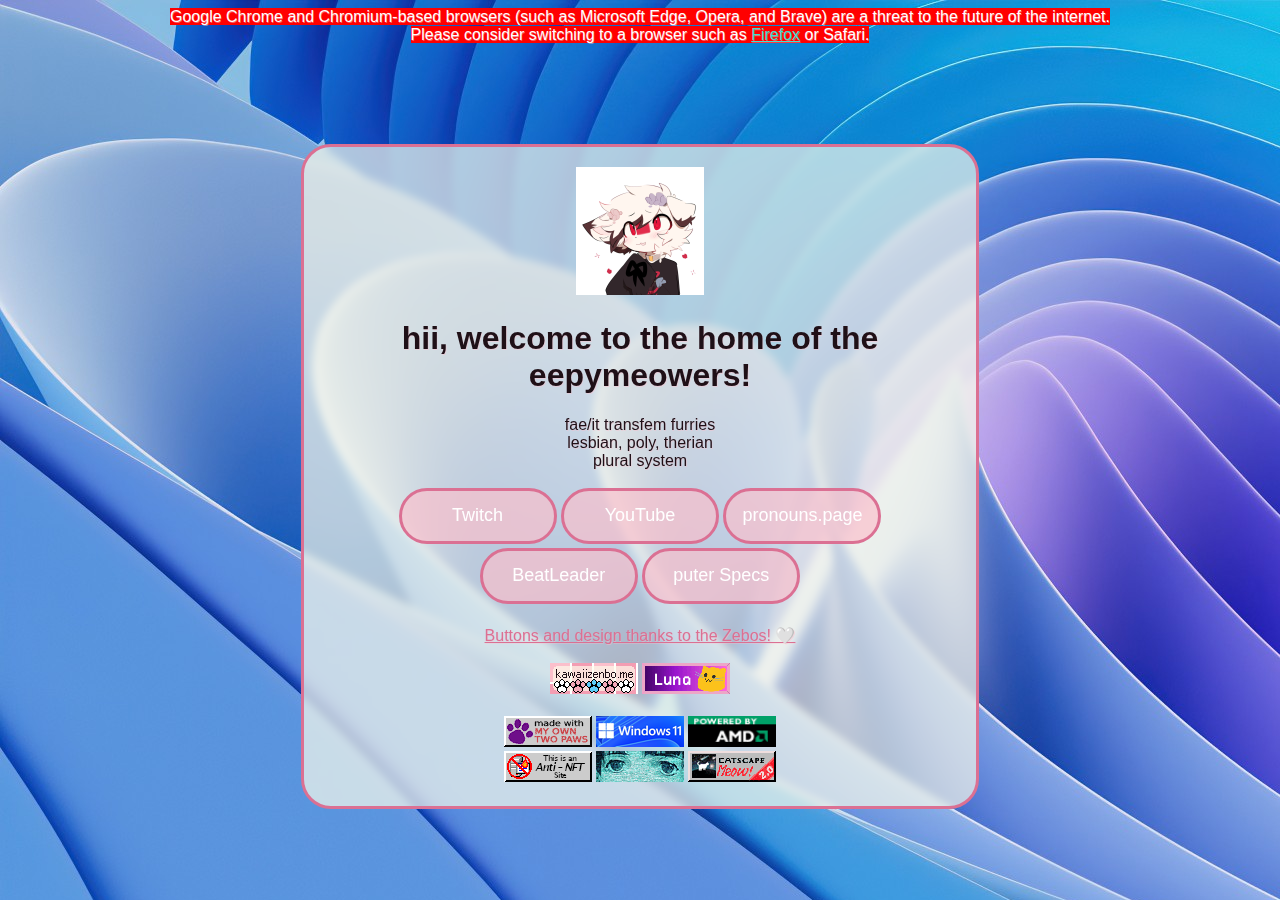
<file: index.html>
<!DOCTYPE html>
<html>
  <meta content="the eepymeowers' Web of Information" property="og:title">
  <link rel="stylesheet" href="style.css">
    <meta content="we stay silly :3" property="og:description">
    <meta content="/" property="og:url">
    <meta content="pfp.jpg" property="og:image">
    <meta content="#4e32a8" data-react-helmet="true" name="theme-color">
  <meta name="viewport" content="width=device-width, initial-scale=1">
</head>

<body>
<div id="chrome-warning"><span>
        Google Chrome and Chromium-based browsers (such as Microsoft Edge, Opera, and Brave) are a threat to the future of the internet.<br>
        Please consider switching to a browser such as <a href="https://firefox.com">Firefox</a> or Safari.
        </span></div>
        <script>
            var agent = navigator.userAgent;
            if (agent.search("Chrome") != -1)
            {
                document.getElementById("chrome-warning").style.display = "initial";
            }
        </script>
  
        <div id="main">
<img src="pfp.jpg" height="128">
<h1>hii, welcome to the home of the eepymeowers!</h1>
<body>fae/it</body>
<body>transfem furries<body>
<br>
<body>lesbian, poly, therian<body>
<br> 
<body>plural system<body>
<br>
<br>
<a href="https://twitch.tv/eepymeowers"><button class="button-link">Twitch</button></a>
<a href="https://youtube.com/@eepymeowers"><button class="button-link">YouTube</button></a>
<a href="https://en.pronouns.page/@eepymeowers"><button class="button-link">pronouns.page</button></a>
<a href="https://www.beatleader.xyz/u/7133"><button class="button-link">BeatLeader</button></a>
<a href="specs.html"><button class="button-link">puter Specs</button></a>
<br>
<br>
<a href="https://kawaiizenbo.me" target="_blank">Buttons and design thanks to the Zebos! &#129293;</a>
<br>
<br>
<a href="http://kawaiizenbo.me:8080/"><img src="kawaiizenbo.me.gif" alt="i love you chloe 🤍" width="88" height="31"/></a>
<a href="https://janluna.eu.org/"><img alt="i love you nat 🩷" src="nat.gif" width="88" height="31"></a>
<br>
<br>
<img src="paws.png" width="88" height="31"/>
<img src="w11.png" width="88" height="31"/>
<img src="amd_powered.gif" width="88" height="31"/>
<br>
<img src="antinft.gif" width="88" height="31"/>
<img src="lain.gif" width="88" height="31"/>
<img src="catscape.gif" width="88" height="31"/>
</body>
</file>
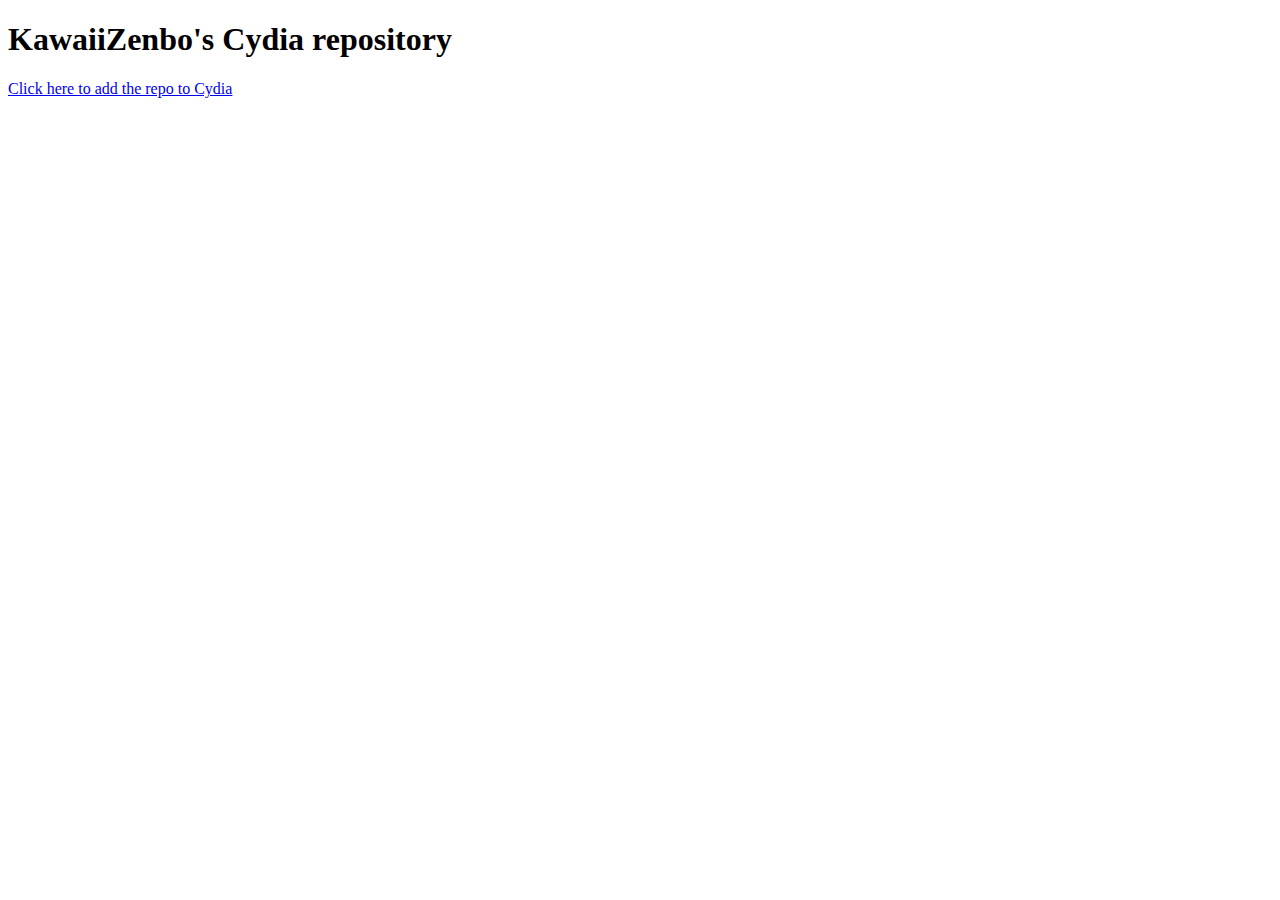
<file: cydia/index.html>
<!DOCTYPE html PUBLIC "-//W3C//DTD XHTML 1.0 Transitional//EN" "http://www.w3.org/TR/xhtml1/DTD/xhtml1-transitional.dtd">
<html xmlns="http://www.w3.org/1999/xhtml">
<head>
  <meta http-equiv="Content-Type" content="text/html; charset=utf-8" />
  <title>KawaiiZenbo's Cydia repository</title>
  <meta name="viewport" content="width=device-width, initial-scale=1, viewport-fit=cover"/>
</head>
<body>
  <h1> KawaiiZenbo's Cydia repository </h1>
  <a class="cydiaLink" href="cydia://url/https://cydia.saurik.com/api/share#?source=kawaiizenbo.github.io/cydia"> Click here to add the repo to Cydia
</body>
</html>
</file>
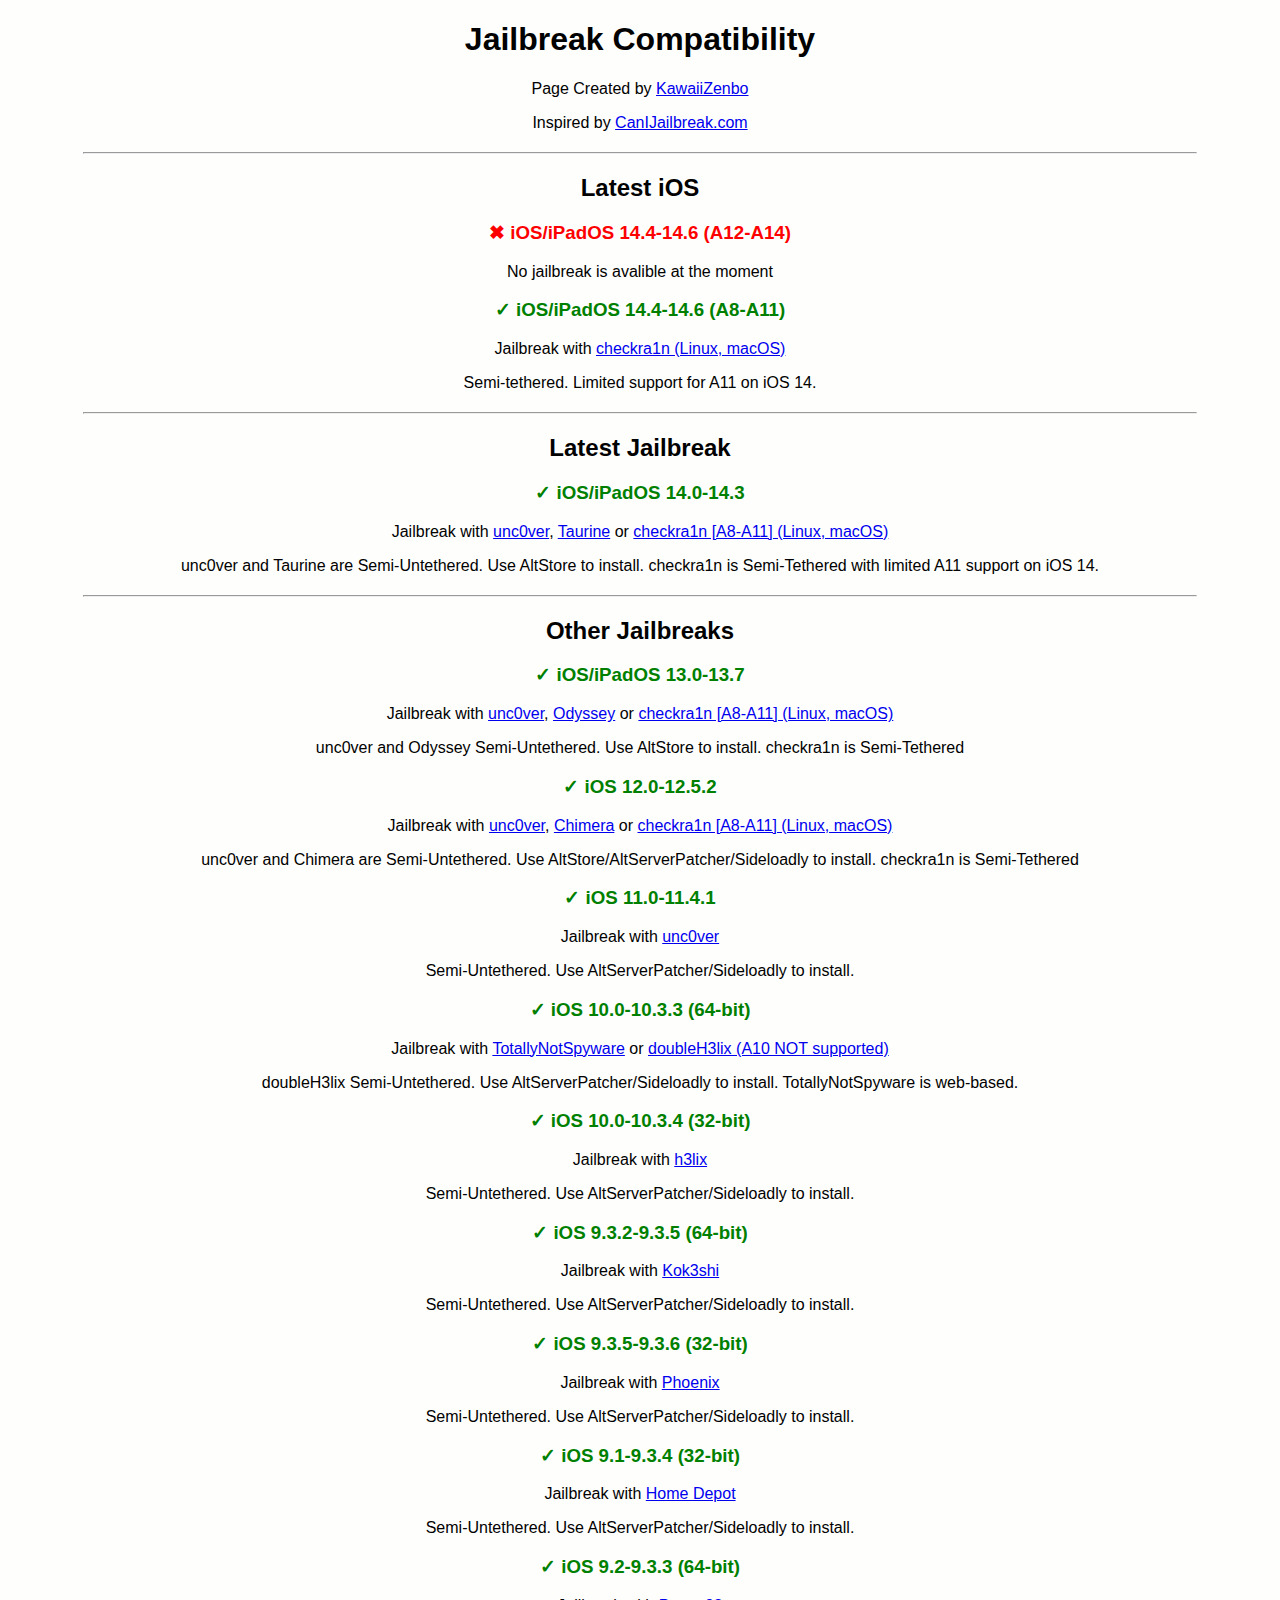
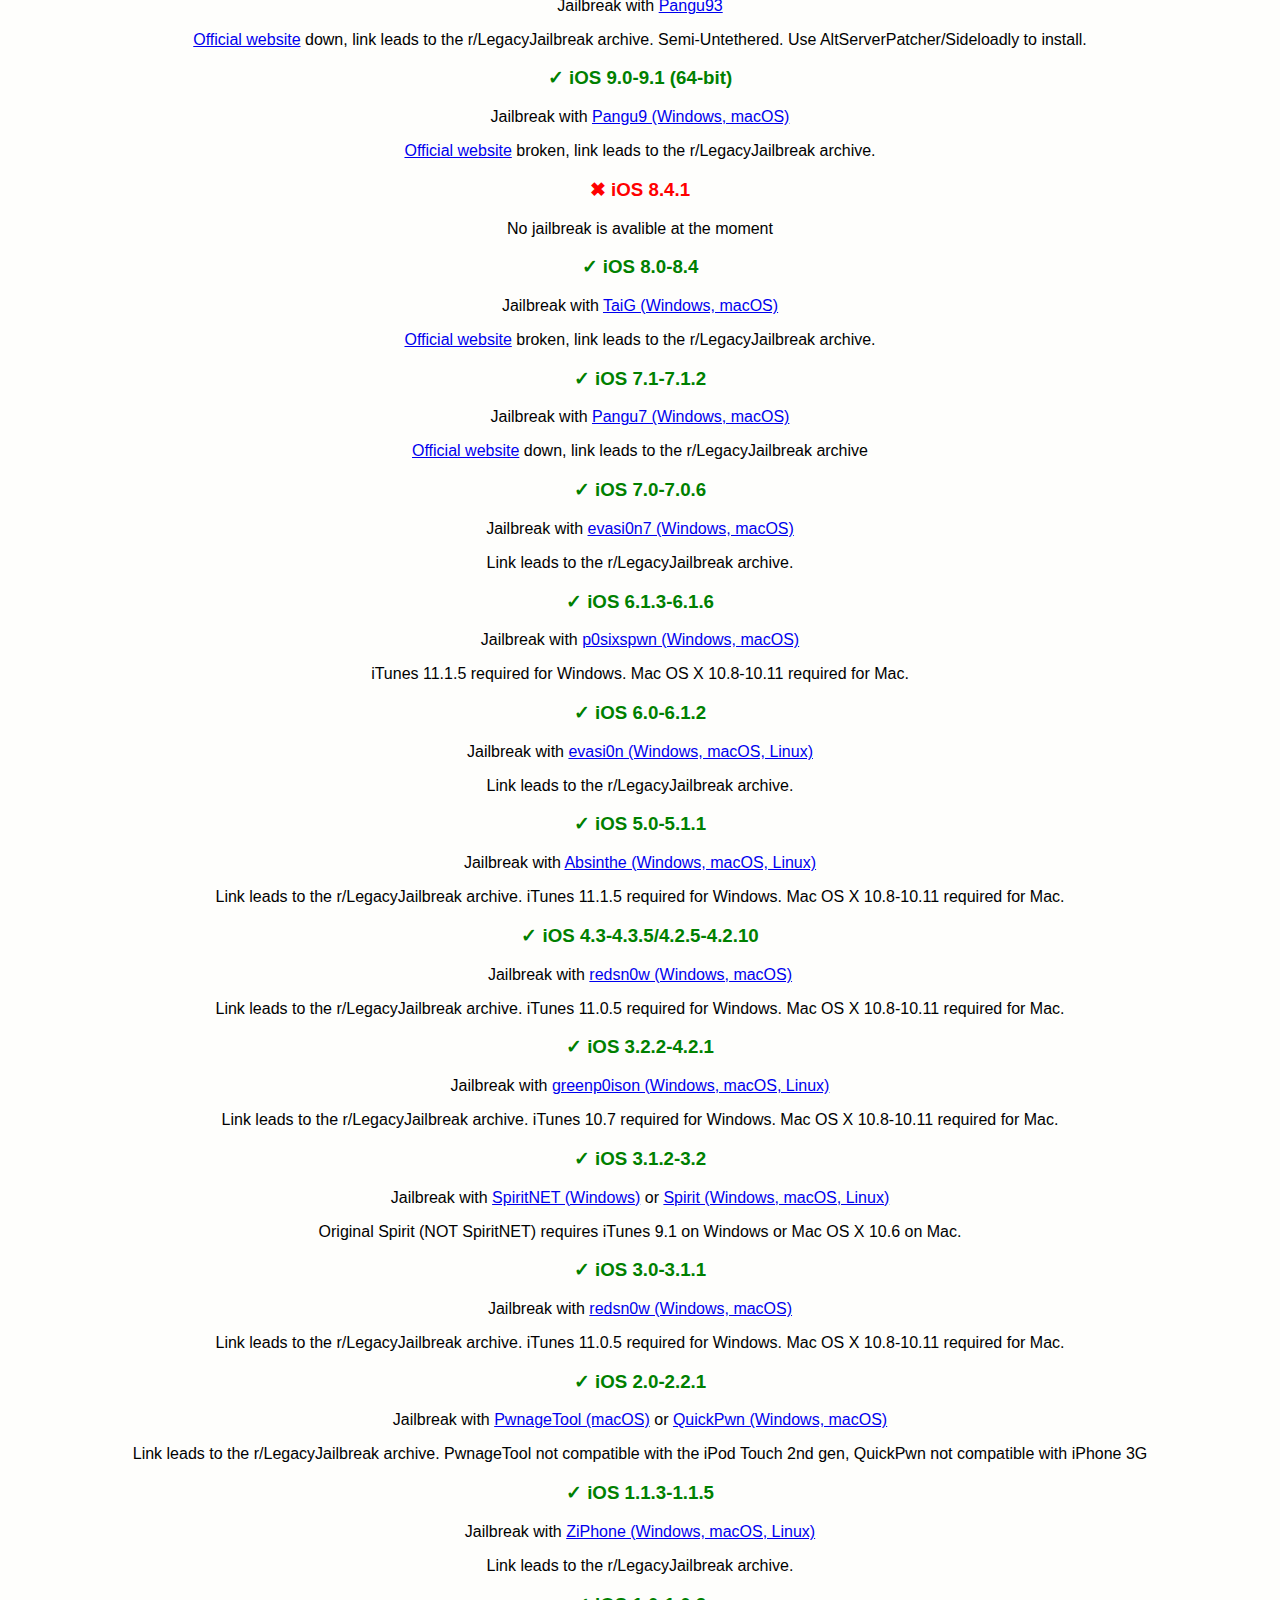
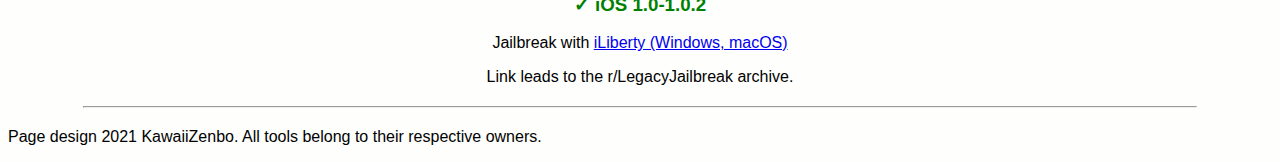
<file: jb/index.html>
<!DOCTYPE html>
<html lang="en-US">
    <head>
        <title>Jailbreak Compatibility</title>
        <link rel="stylesheet" href="jb.css">
        <link rel="apple-touch-icon" sizes="180x180" href="../apple-touch-icon.png">
        <link rel="icon" type="image/png" sizes="32x32" href="../favicon-32x32.png">
        <link rel="icon" type="image/png" sizes="16x16" href="../favicon-16x16.png">
        <link rel="manifest" href="../site.webmanifest">
    </head>
    <body id="page">
        <div id="header">
            <h1>Jailbreak Compatibility</h1>
            <p>Page Created by <a href="https://github.com/kawaiizenbo">KawaiiZenbo</a></p>
            <p>Inspired by <a href="https://canijailbreak.com">CanIJailbreak.com</a></p>
            <hr>
        </div>
        <!-- <div id="recJB">
            <h2>Recommended Jailbreak</h2>
            <h3 style="color: red;" id="recJBVer">✖ Unknown iOS version or non-iOS device</h3>
            <p id="recJBdesc">If you are on iOS, report this as an issue with your version of iOS attached</p>
            <hr>
        </div> wip -->
        <div id="latestiOS">
            <h2>Latest iOS</h2>
            <h3 style="color: red;">✖ iOS/iPadOS 14.4-14.6 (A12-A14)</h3>
            <p>No jailbreak is avalible at the moment</p>
            <h3 style="color: green;">✓ iOS/iPadOS 14.4-14.6 (A8-A11)</h3>
            <p>Jailbreak with <a href="https://checkra.in/">checkra1n (Linux, macOS)</a></p>
            <p>Semi-tethered. Limited support for A11 on iOS 14.</p>
            <hr>
        </div>
        <div id="latestJB">
            <h2>Latest Jailbreak</h2>
            <h3 style="color: green;">✓ iOS/iPadOS 14.0-14.3</h3>
            <p>Jailbreak with <a href="https://unc0ver.dev/">unc0ver</a>, <a href="https://taurine.app/">Taurine</a> or <a href="https://checkra.in/">checkra1n [A8-A11] (Linux, macOS)</a></p>
            <p>unc0ver and Taurine are Semi-Untethered. Use AltStore to install. checkra1n is Semi-Tethered with limited A11 support on iOS 14.</p>
            <hr>
        </div>
        <div id="otherJB">
            <h2>Other Jailbreaks</h2>
            <h3 style="color: green;">✓ iOS/iPadOS 13.0-13.7</h3>
            <p>Jailbreak with <a href="https://unc0ver.dev/">unc0ver</a>, <a href="https://theodyssey.dev/">Odyssey</a> or <a href="https://checkra.in/">checkra1n [A8-A11] (Linux, macOS)</a></p>
            <p>unc0ver and Odyssey Semi-Untethered. Use AltStore to install. checkra1n is Semi-Tethered</p>
            <h3 style="color: green;">✓ iOS 12.0-12.5.2</h3>
            <p>Jailbreak with <a href="https://unc0ver.dev/">unc0ver</a>, <a href="https://chimera.coolstar.org/">Chimera</a> or <a href="https://checkra.in/">checkra1n [A8-A11] (Linux, macOS)</a></p>
            <p>unc0ver and Chimera are Semi-Untethered. Use AltStore/AltServerPatcher/Sideloadly to install. checkra1n is Semi-Tethered</p>
            <h3 style="color: green;">✓ iOS 11.0-11.4.1</h3>
            <p>Jailbreak with <a href="https://unc0ver.dev/">unc0ver</a></p>
            <p>Semi-Untethered. Use AltServerPatcher/Sideloadly to install.</p>
            <h3 style="color: green;">✓ iOS 10.0-10.3.3 (64-bit)</h3>
            <p>Jailbreak with <a href="https://totally-not.spyware.lol/">TotallyNotSpyware</a> or <a href="https://doubleh3lix.tihmstar.net/">doubleH3lix (A10 NOT supported)</a></p>
            <p>doubleH3lix Semi-Untethered. Use AltServerPatcher/Sideloadly to install. TotallyNotSpyware is web-based.</p>
            <h3 style="color: green;">✓ iOS 10.0-10.3.4 (32-bit)</h3>
            <p>Jailbreak with <a href="https://h3lix.tihmstar.net/">h3lix</a></p>
            <p>Semi-Untethered. Use AltServerPatcher/Sideloadly to install.</p>
            <h3 style="color: green;">✓ iOS 9.3.2-9.3.5 (64-bit)</h3>
            <p>Jailbreak with <a href="https://dora2ios.web.app/kokeshiJB.html">Kok3shi</a></p>
            <p>Semi-Untethered. Use AltServerPatcher/Sideloadly to install.</p>
            <h3 style="color: green;">✓ iOS 9.3.5-9.3.6 (32-bit)</h3>
            <p>Jailbreak with <a href="https://phoenixpwn.com/">Phoenix</a></p>
            <p>Semi-Untethered. Use AltServerPatcher/Sideloadly to install.</p>
            <h3 style="color: green;">✓ iOS 9.1-9.3.4 (32-bit)</h3>
            <p>Jailbreak with <a href="http://wall.supplies/">Home Depot</a></p>
            <p>Semi-Untethered. Use AltServerPatcher/Sideloadly to install.</p>
            <h3 style="color: green;">✓ iOS 9.2-9.3.3 (64-bit)</h3>
            <p>Jailbreak with <a href="https://mega.nz/folder/k4FAXCIB#Fk7pxs6ikYzL3YBvAGX5ig/folder/598ESYzK">Pangu93</a></p>
            <p><a href="http://en.93.pangu.io/">Official website</a> down, link leads to the r/LegacyJailbreak archive. Semi-Untethered. Use AltServerPatcher/Sideloadly to install.</p>
            <h3 style="color: green;">✓ iOS 9.0-9.1 (64-bit)</h3>
            <p>Jailbreak with <a href="https://mega.nz/folder/k4FAXCIB#Fk7pxs6ikYzL3YBvAGX5ig/folder/598ESYzK">Pangu9 (Windows, macOS)</a></p>
            <p><a href="http://en.9.pangu.io/">Official website</a> broken, link leads to the r/LegacyJailbreak archive.</p>
            <h3 style="color: red;">✖ iOS 8.4.1</h3>
            <p>No jailbreak is avalible at the moment</p>
            <h3 style="color: green;">✓ iOS 8.0-8.4</h3>
            <p>Jailbreak with <a href="https://mega.nz/folder/k4FAXCIB#Fk7pxs6ikYzL3YBvAGX5ig/folder/BhF1mSKJ">TaiG (Windows, macOS)</a></p>
            <p><a href="http://www.taig.com/en/">Official website</a> broken, link leads to the r/LegacyJailbreak archive.</p>
            <h3 style="color: green;">✓ iOS 7.1-7.1.2</h3>
            <p>Jailbreak with <a href="https://mega.nz/folder/k4FAXCIB#Fk7pxs6ikYzL3YBvAGX5ig/folder/598ESYzK">Pangu7 (Windows, macOS)</a></p>
            <p><a href="http://en.7.pangu.io/">Official website</a> down, link leads to the r/LegacyJailbreak archive</p>
            <h3 style="color: green;">✓ iOS 7.0-7.0.6</h3>
            <p>Jailbreak with <a href="https://mega.nz/folder/k4FAXCIB#Fk7pxs6ikYzL3YBvAGX5ig/folder/I5k1gaoQ">evasi0n7 (Windows, macOS)</a></p>
            <p>Link leads to the r/LegacyJailbreak archive.</p>
            <h3 style="color: green;">✓ iOS 6.1.3-6.1.6</h3>
            <p>Jailbreak with <a href="https://ih8sn0w.com/p0sixspwn.html">p0sixspwn (Windows, macOS)</a></p>
            <p>iTunes 11.1.5 required for Windows. Mac OS X 10.8-10.11 required for Mac.</p>
            <h3 style="color: green;">✓ iOS 6.0-6.1.2</h3>
            <p>Jailbreak with <a href="https://mega.nz/folder/k4FAXCIB#Fk7pxs6ikYzL3YBvAGX5ig/folder/I5k1gaoQ">evasi0n (Windows, macOS, Linux)</a></p>
            <p>Link leads to the r/LegacyJailbreak archive.</p>
            <h3 style="color: green;">✓ iOS 5.0-5.1.1</h3>
            <p>Jailbreak with <a href="https://mega.nz/folder/k4FAXCIB#Fk7pxs6ikYzL3YBvAGX5ig/folder/At8D1Z6R">Absinthe (Windows, macOS, Linux)</a></p>
            <p>Link leads to the r/LegacyJailbreak archive. iTunes 11.1.5 required for Windows. Mac OS X 10.8-10.11 required for Mac.</p>
            <h3 style="color: green;">✓ iOS 4.3-4.3.5/4.2.5-4.2.10</h3>
            <p>Jailbreak with <a href="https://mega.nz/folder/k4FAXCIB#Fk7pxs6ikYzL3YBvAGX5ig/folder/AlVknSbB">redsn0w (Windows, macOS)</a></p>
            <p>Link leads to the r/LegacyJailbreak archive. iTunes 11.0.5 required for Windows. Mac OS X 10.8-10.11 required for Mac.</p>
            <h3 style="color: green;">✓ iOS 3.2.2-4.2.1</h3>
            <p>Jailbreak with <a href="https://mega.nz/folder/k4FAXCIB#Fk7pxs6ikYzL3YBvAGX5ig/folder/9ltmhKCb">greenp0ison (Windows, macOS, Linux)</a></p>
            <p>Link leads to the r/LegacyJailbreak archive. iTunes 10.7 required for Windows. Mac OS X 10.8-10.11 required for Mac.</p>
            <h3 style="color: green;">✓ iOS 3.1.2-3.2</h3>
            <p>Jailbreak with <a href="https://invoxiplaygames.uk/projects/spiritnet/">SpiritNET (Windows)</a> or <a href="https://mega.nz/folder/k4FAXCIB#Fk7pxs6ikYzL3YBvAGX5ig/folder/I18wkS5D">Spirit (Windows, macOS, Linux)</a></p>
            <p>Original Spirit (NOT SpiritNET) requires iTunes 9.1 on Windows or Mac OS X 10.6 on Mac.</p>
            <h3 style="color: green;">✓ iOS 3.0-3.1.1</h3>
            <p>Jailbreak with <a href="https://mega.nz/folder/k4FAXCIB#Fk7pxs6ikYzL3YBvAGX5ig/folder/AlVknSbB">redsn0w (Windows, macOS)</a></p>
            <p>Link leads to the r/LegacyJailbreak archive. iTunes 11.0.5 required for Windows. Mac OS X 10.8-10.11 required for Mac.</p>
            <h3 style="color: green;">✓ iOS 2.0-2.2.1</h3>
            <p>Jailbreak with <a href="https://mega.nz/folder/k4FAXCIB#Fk7pxs6ikYzL3YBvAGX5ig/folder/BsFx1AiA">PwnageTool (macOS)</a> or <a href="https://mega.nz/folder/k4FAXCIB#Fk7pxs6ikYzL3YBvAGX5ig/folder/50lHETyB">QuickPwn (Windows, macOS)</a></p>
            <p>Link leads to the r/LegacyJailbreak archive. PwnageTool not compatible with the iPod Touch 2nd gen, QuickPwn not compatible with iPhone 3G</p>
            <h3 style="color: green;">✓ iOS 1.1.3-1.1.5</h3>
            <p>Jailbreak with <a href="https://mega.nz/folder/k4FAXCIB#Fk7pxs6ikYzL3YBvAGX5ig/folder/I8lRwKAS">ZiPhone (Windows, macOS, Linux)</a></p>
            <p>Link leads to the r/LegacyJailbreak archive.</p>
            <h3 style="color: green;">✓ iOS 1.0-1.0.2</h3>
            <p>Jailbreak with <a href="https://mega.nz/folder/k4FAXCIB#Fk7pxs6ikYzL3YBvAGX5ig/folder/ltlwzKrC">iLiberty (Windows, macOS)</a></p>
            <p>Link leads to the r/LegacyJailbreak archive.</p>
            <hr>
        </div>
        <div id=footer>
            <p>Page design 2021 KawaiiZenbo. All tools belong to their respective owners.</p>
        </div>
        <!-- <script src="detectiOS.js"></script> -->
    </body>
</html>
</file>
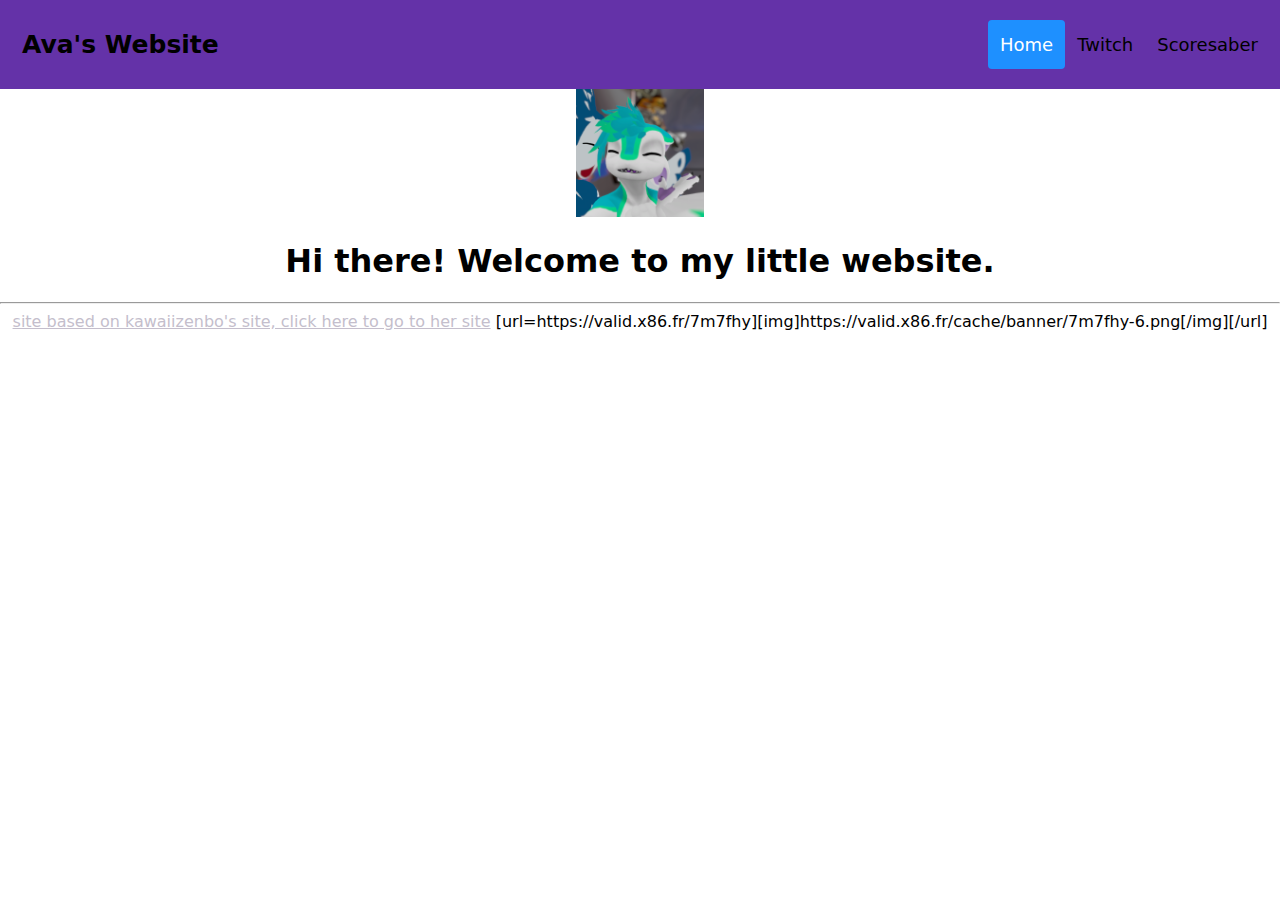
<file: indextesting.html>
<!DOCTYPE html>
<html>
  <meta content="Ava's Website" property="og:title">
    <meta content="If you're seeing this, why did you embed it?" property="og:description">
    <meta content="/" property="og:url">
    <meta content="CydiaIcon.png" property="og:image">
    <meta content="#FFFFFF" data-react-helmet="true" name="theme-color">
  <meta name="viewport" content="width=device-width, initial-scale=1">
<style>
* {box-sizing: border-box;}

body { 
  margin: 0;
  font-family:  -apple-system, 'system-ui';
}

.header {
  overflow: hidden;
  background-color: #6432a8;
  padding: 20px 10px;
}

.header a {
  float: left;
  color: black;
  text-align: center;
  padding: 12px;
  text-decoration: none;
  font-size: 18px; 
  line-height: 25px;
  border-radius: 4px;
}

.header a.logo {
  font-size: 25px;
  font-weight: bold;
}

.header a:hover {
  background-color: #ddd;
  color: black;
}

.header a.active {
  background-color: dodgerblue;
  color: white;
}

.header-right {
  float: right;
}

@media screen and (max-width: 500px) {
  .header a {
    float: none;
    display: block;
    text-align: left;
  }
  
  .header-right {
    float: none;
  }
}
</style>
</head>
<body>

<div class="header">
  <a href="#default" class="logo">Ava's Website</a>
  <div class="header-right">
    <a class="active" href="avatheavali.github.io">Home</a>
    <a href="https://twitch.tv/avatheavali">Twitch</a>
     <a href="https://scoresaber.com/u/76561198872458839">Scoresaber</a>
  </div>
</div>

</body>
</html>
    <head>
        <title>Ava's Website</title>
        <style>
            body
            {
                font-family: -apple-system, 'system-ui';
                text-align: center;
            }
            a 
            { 
                color: #c4becc; 
            }
            a:visited 
            { 
                color: #dd5500; 
            }
            @media (prefers-color-scheme: dark) 
            {
                body 
                { 
                    background-color: #3d2b7a; 
                    color: #ffffff; 
                }
            }
        </style>
    </head>

    <body>
        <img src="CydiaIcon.png" height="128" alt="repo icon"/>
        <h1>Hi there! Welcome to my little website.</h1>
        <hr>
        <a href="https://kawaiizenbo.me/">site based on kawaiizenbo's site, click here to go to her site</a>
	[url=https://valid.x86.fr/7m7fhy][img]https://valid.x86.fr/cache/banner/7m7fhy-6.png[/img][/url]
    </body>
</html>
</file>
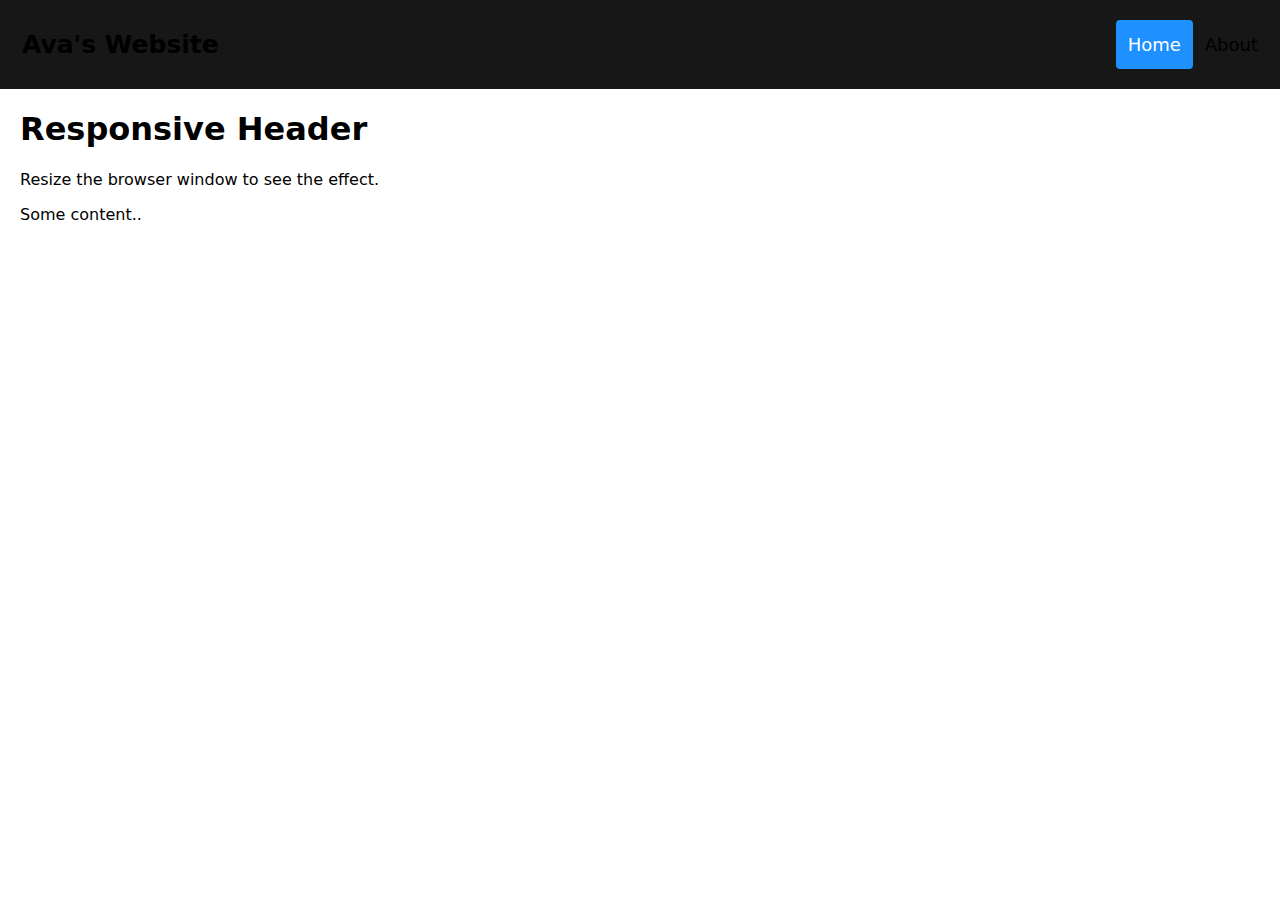
<file: modern.html>
<!DOCTYPE html>
<html>
<head>
<meta name="viewport" content="width=device-width, initial-scale=1">
<style>
* {box-sizing: border-box;}

body { 
  margin: 0;
  font-family:  -apple-system, 'system-ui';
}

.header {
  overflow: hidden;
  background-color: #161716;
  padding: 20px 10px;
}

.header a {
  float: left;
  color: black;
  text-align: center;
  padding: 12px;
  text-decoration: none;
  font-size: 18px; 
  line-height: 25px;
  border-radius: 4px;
}

.header a.logo {
  font-size: 25px;
  font-weight: bold;
}

.header a:hover {
  background-color: #ddd;
  color: black;
}

.header a.active {
  background-color: dodgerblue;
  color: white;
}

.header-right {
  float: right;
}

@media screen and (max-width: 500px) {
  .header a {
    float: none;
    display: block;
    text-align: left;
  }
  
  .header-right {
    float: none;
  }
}
</style>
</head>
<body>

<div class="header">
  <a href="#default" class="logo">Ava's Website</a>
  <div class="header-right">
    <a class="active" href="#home">Home</a>
    <a href="#about">About</a>
  </div>
</div>

<div style="padding-left:20px">
  <h1>Responsive Header</h1>
  <p>Resize the browser window to see the effect.</p>
  <p>Some content..</p>
</div>

</body>
</html>
</file>
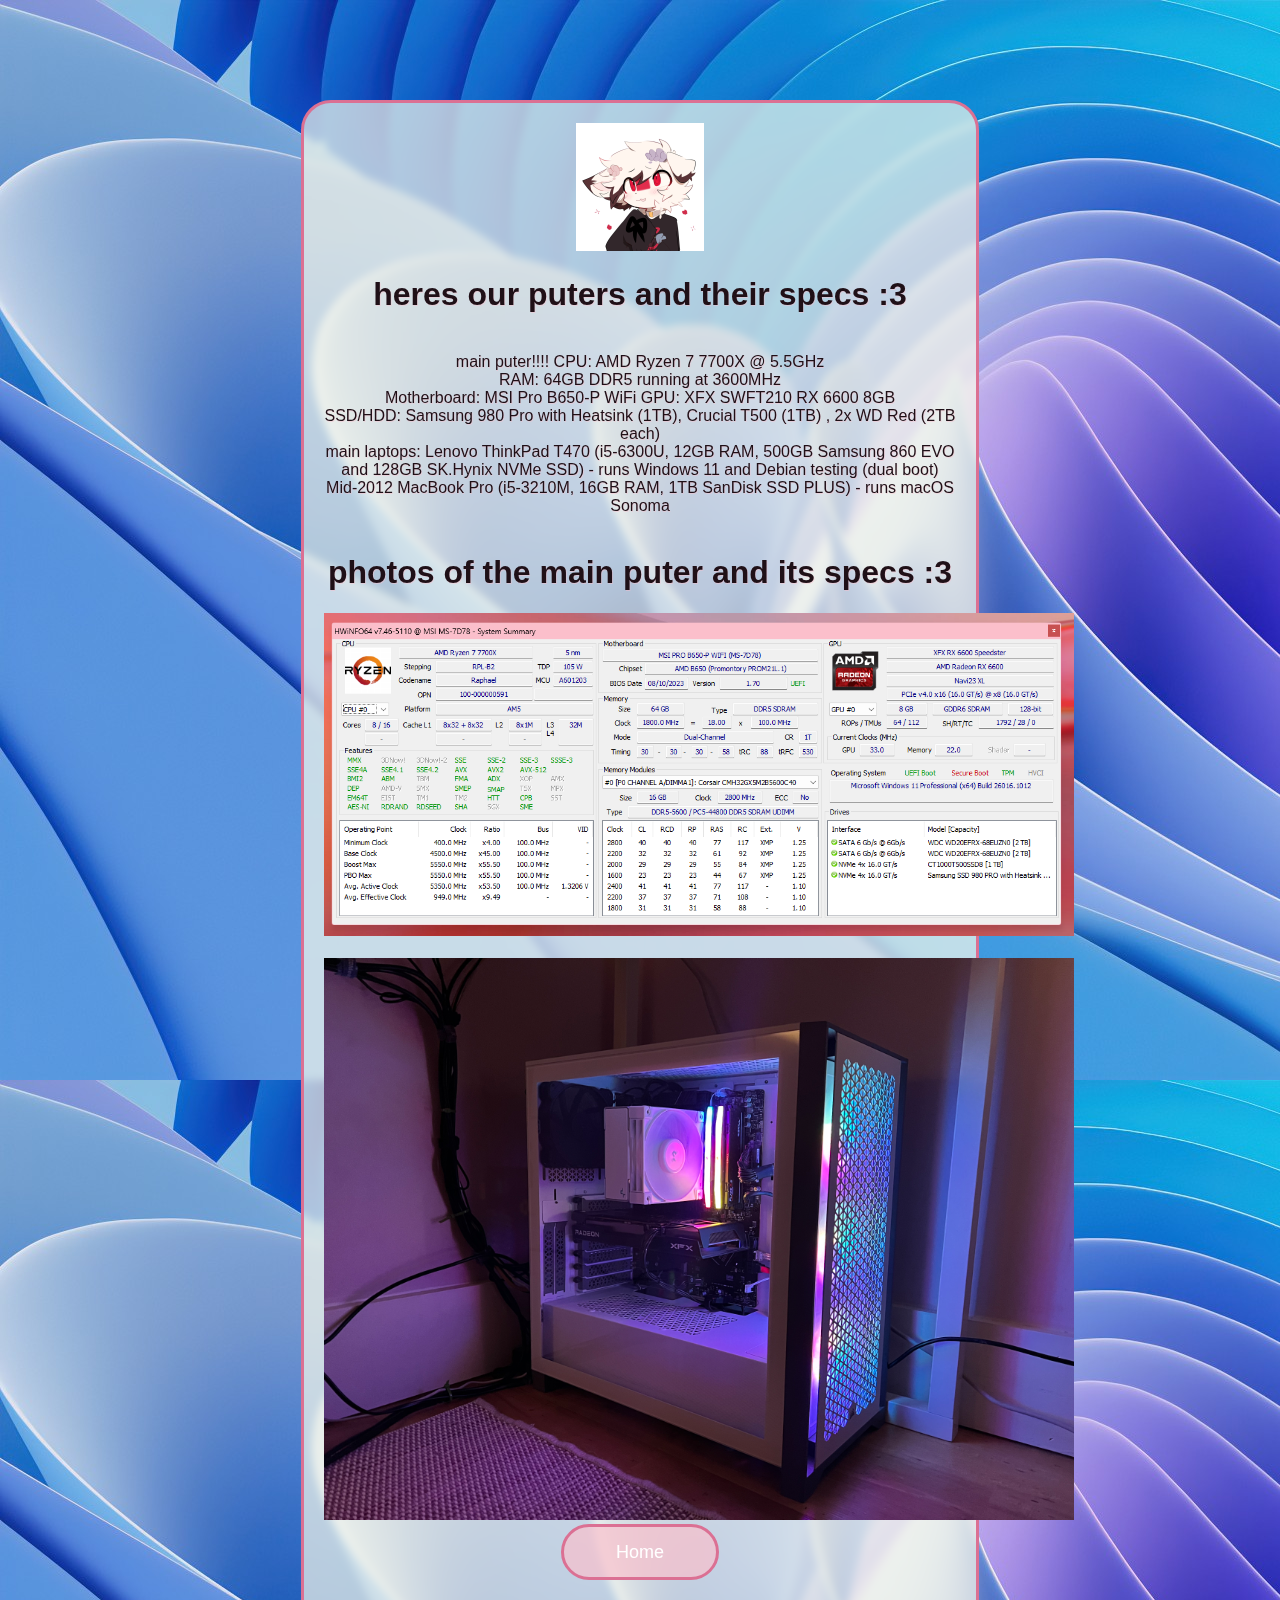
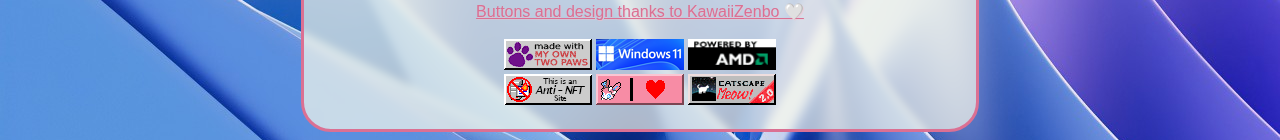
<file: specs.html>
<!DOCTYPE html>
<html>
  <meta content="the eepymeowers' Web of Information" property="og:title">
  <link rel="stylesheet" href="style.css">
    <meta content="we stay silly :3" property="og:description">
    <meta content="/" property="og:url">
    <meta content="pfp.jpg" property="og:image">
    <meta content="#4e32a8" data-react-helmet="true" name="theme-color">
  <meta name="viewport" content="width=device-width, initial-scale=1">
</head>

<body>
        <div id="main">
<img src="pfp.jpg" height="128">
<h1>heres our puters and their specs :3</h1>
<br>
    main puter!!!!
    CPU: AMD Ryzen 7 7700X @ 5.5GHz<br>
    RAM: 64GB DDR5 running at 3600MHz<br>
    Motherboard: MSI Pro B650-P WiFi
    GPU: XFX SWFT210 RX 6600 8GB<br>
    SSD/HDD: Samsung 980 Pro with Heatsink (1TB), Crucial T500 (1TB) , 2x WD Red (2TB each)
<br>
    main laptops:
    Lenovo ThinkPad T470 (i5-6300U, 12GB RAM, 500GB Samsung 860 EVO and 128GB SK.Hynix NVMe SSD) - runs Windows 11 and Debian testing (dual boot)
    
    Mid-2012 MacBook Pro (i5-3210M, 16GB RAM, 1TB SanDisk SSD PLUS) - runs macOS Sonoma
<br>
<br>
<h1>photos of the main puter and its specs :3</h1>
<img src="specs.png" width="750"/>
<br>
<br>
<img src="IMG_4065.jpeg" width="750"/>
<br> 
<a href="index.html"><button class="button-link">Home</button></a>
<br>
<br>
<a href="https://kawaiizenbo.me" target="_blank">Buttons and design thanks to KawaiiZenbo &#129293;</a>
<br>
<br>
<img src="paws.png" width="88" height="31"/>
<img src="w11.png" width="88" height="31"/>
<img src="amd_powered.gif" width="88" height="31"/>
<br>
<img src="antinft.gif" width="88" height="31"/>
<img src="sylveon.gif" width="88" height="31"/>
<img src="catscape.gif" width="88" height="31"/>
</body>
</file>
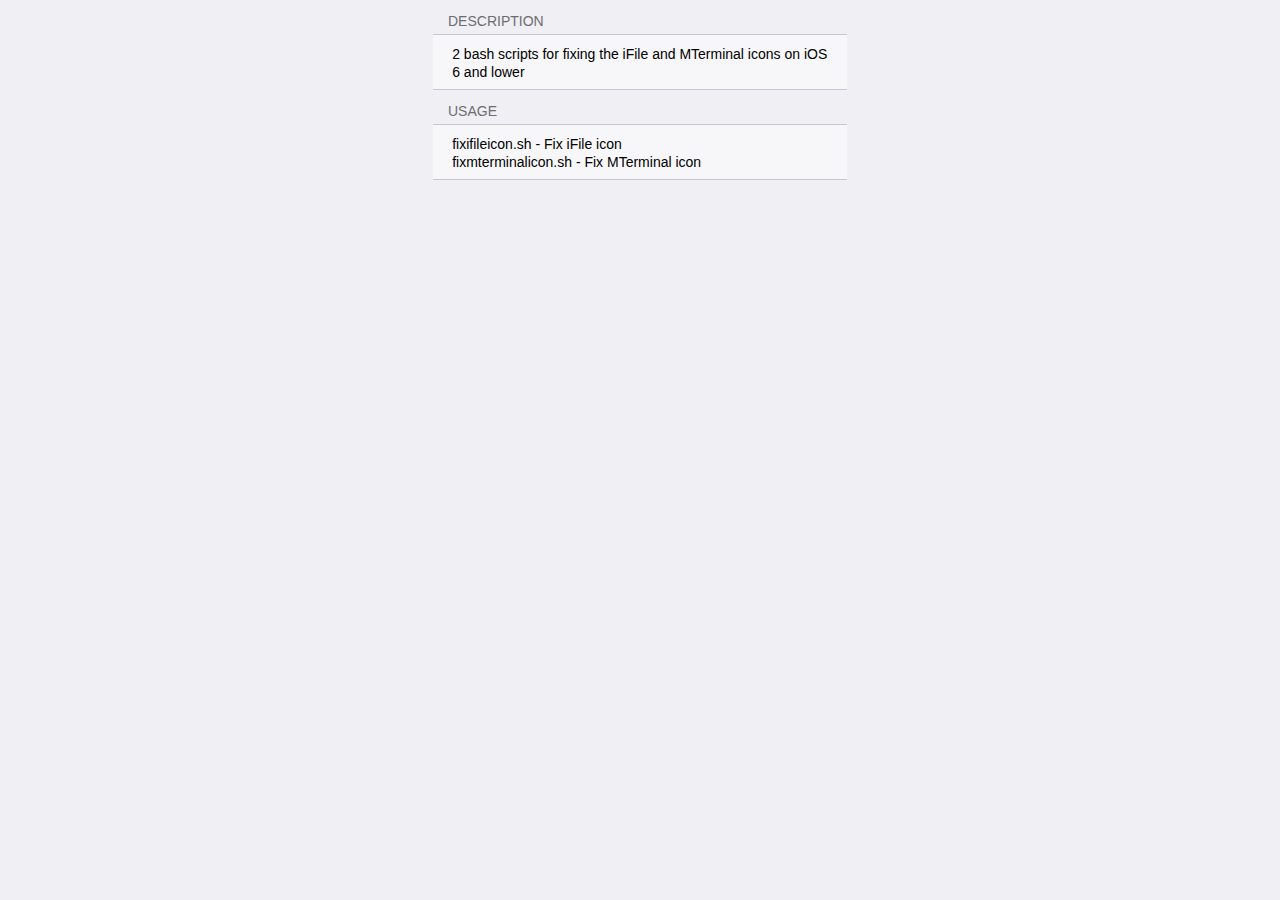
<file: depictions/fixifileicon.html>
<!DOCTYPE html>
<html class="cytyle-flat">
    <head>
		<link rel="stylesheet" type="text/css" href="./cytyle/style.css">
		<script type="text/javascript" src="./cytyle/style.js"></script>
		<meta name="viewport" content="width=device-width, minimum-scale=1.0, maximum-scale=1.0, user-scalable=no">
	</head>
    <body class="pinstripe">
        <panel>
            <label>Description</label>
            <block>
                <p>2 bash scripts for fixing the iFile and MTerminal icons on iOS 6 and lower</p>
            </block>
	    <label>Usage</label>
            <block>
                <p>fixifileicon.sh - Fix iFile icon<br>fixmterminalicon.sh - Fix MTerminal icon</p>
            </block>
        </panel>
    </body>
</html>
</file>
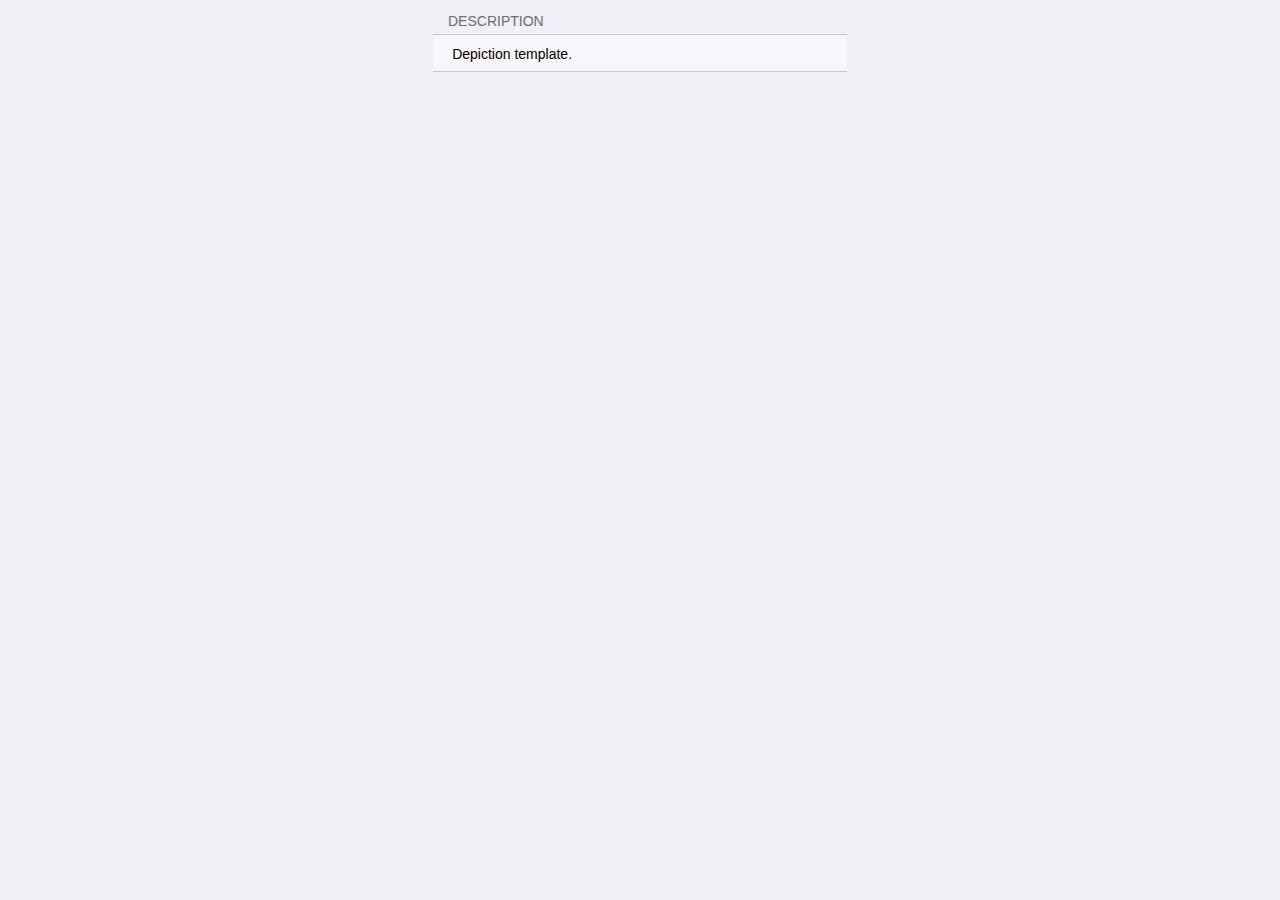
<file: depictions/template.html>
<!DOCTYPE html>
<html class="cytyle-flat">
    <head>
		<link rel="stylesheet" type="text/css" href="./cytyle/style.css">
		<script type="text/javascript" src="./cytyle/style.js"></script>
		<meta name="viewport" content="width=device-width, minimum-scale=1.0, maximum-scale=1.0, user-scalable=no">
	</head>
    <body class="pinstripe">
        <panel>
            <label>Description</label>
            <block>
                <p>Depiction template.</p>
            </block>
        </panel>
    </body>
</html>
</file>
<file: style.css>
body
{
    font-family: sans-serif;
    text-align: center;
    color: #1f1017;
    background-color: pink;
    background-image: url("bg.jpeg");
    text-shadow: 0.5pt 0.5pt #fbbfcb77;
}

a 
{ 
    color: palevioletred;
    transition: color 0.3s;
}

a:visited 
{ 
    color: palevioletred;
}

a:hover
{
    color: pink;
}

hr
{
    border: 1px palevioletred solid;
    border-radius: 2px;
}

#main
{
    margin-top: 100px;
    margin-left: auto;
    margin-right: auto;
    width: 50%;
    background-color: #ffffed;
    background-color: #ffffedaa;
    padding: 20px;
    border-width: 3px;
    border-style: solid;
    border-color: palevioletred;
    border-radius: 30px;
    -webkit-backdrop-filter: blur(4px);
    -o-backdrop-filter: blur(4px);
    -moz-backdrop-filter: blur(4px);
    backdrop-filter: blur(4px);
}

.code-block
{
    font-family: monospace;
    font-size: 12pt;
    background-color: #0f000777;
    border-radius: 3px;
    color: #ffffed;
    padding-left: 5px;
    padding-right: 5px;
}

.button-link
{
    width: 25%;
    height: 56px;
    background-color: #fbbfcb;
    background-color: #fbbfcbaa;
    color: white;
    font-size: large;
    border-width: 3px;
    border-style: solid;
    border-color: palevioletred;
    border-radius: 30px;
    transition: border-color 0.3s;
    margin-bottom: 4px;
}

.button-link:hover
{
    border-color: pink;
}

@media (prefers-color-scheme: dark) 
{
    #main
    {
        background-color: #1f1017;
        background-color: #1f1017aa;
    }
    .button-link
    {
        background-color: #1f1017;
        background-color: #1f1017aa;
    }
    body
    {
        color: #ffffed;
    }
    a 
    { 
        color: pink;
    }

    a:visited 
    { 
        color: pink;
    }

    a:hover
    {
        color: palevioletred;
    }
}

@media screen and (max-width: 1200px) 
{
    #main
    {
        width: 90%;
    }
}

@media screen and (max-width: 800px) 
{
    .button-link
    {
        width: 49%;
        height: 72px;
        font-size: large;
        margin-bottom: 8px;
    }
}

#chrome-warning
{
    background-color: red !important;
    width: 100%;
    color: white !important;
    display: none;
    text-align: center;
}

#chrome-warning a
{
    color: turquoise;
}

#chrome-warning a:visited {
    color: turquoise;
}

#chrome-warning a:hover {
    color: turquoise;
}
</file>
<file: jb/jb.css>
#page
{
    font-family: 'arial';
    background-color: #fefefc;
    color: #010101;
}
@media screen and (prefers-color-scheme: dark)
{
    #page
    {
    font-family: 'arial';
    background-color: #232323;
    color: #f9f9f9;
    }
}
#header
{
    text-align: center;
}
#recJB
{
    text-align: center;
}
#latestiOS
{
    text-align: center;
}
#latestJB
{
    text-align: center;
}
#otherJB
{
    text-align: center;
}
#singleButtonDiv
{
    text-align: right;
}
hr
{
    margin-left: 75px;
    margin-right: 75px;
    margin-top: 20px;
    margin-bottom: 20px;
}
</file>
<file: depictions/cytyle/style.css>
panel>input[type="submit"],
fieldset>a>div>div>input[type="checkbox"],
fieldset>a>div>div>select {
    -moz-appearance: none;
    -webkit-appearance: none
}

fieldset>div,
panel>block,
fieldset>a>div>div>label.detail {
    -webkit-user-select: text;
    user-select: text;
    -moz-user-select: element;
    -ms-user-select: element;
    user-select: element
}

fieldset>a[href] {
    -webkit-tap-highlight-color: rgba(0, 0, 0, 0);
    -webkit-tap-highlight-color: transparent
}

* {
    border: 0;
    -webkit-border-radius: 0;
    -moz-border-radius: 0;
    -ms-border-radius: 0;
    -o-border-radius: 0;
    border-radius: 0;
    color: inherit;
    font-family: inherit;
    font-size: inherit;
    font-style: inherit;
    font-weight: inherit;
    margin: 0;
    outline: 0;
    padding: 0;
    text-decoration: none;
    vertical-align: baseline
}

.clearfix:after,
fieldset>a>div>div:after {
    content: ".";
    display: block;
    clear: both;
    visibility: hidden;
    line-height: 0;
    height: 0
}

.clearfix,
fieldset>a>div>div {
    display: block
}

* {
    -moz-box-sizing: border-box;
    -ms-box-sizing: border-box;
    -webkit-box-sizing: border-box;
    box-sizing: border-box
}

img {
    -ms-interpolation-mode: bicubic;
    image-rendering: auto;
    image-rendering: optimizeQuality
}

img.crisp {
    -ms-interpolation-mode: nearest-neighbor;
    image-rendering: optimizeSpeed;
    image-rendering: -webkit-optimize-contrast;
    image-rendering: -o-crisp-edges;
    image-rendering: -moz-crisp-edges;
    image-rendering: crisp-edges
}

strong {
    font-weight: bold
}

em {
    font-style: italic
}

sup {
    font-size: smaller;
    position: relative;
    top: -6px;
    margin-top: -6px
}

pre {
    font-family: monospace
}

html.cytyle-faux {
    font-family: Helvetica, Arial
}

html.cytyle-faux #cytyle-metric {
    font-size: 16px
}

html.cytyle-flat {
    font-family: "Helvetica Neue", Helvetica, Arial
}

html.cytyle-flat #cytyle-metric {
    font-size: 17px
}

body {
    -webkit-text-size-adjust: none;
    -webkit-touch-callout: none;
    -webkit-user-select: none;
    margin: 0 auto
}

body.white {
    background-color: #fff
}

.cytyle-faux body.pinstripe {
    background: #c7ced5 url('[data-uri]')
}

.cytyle-flat body.pinstripe {
    background: #efeff4
}

body {
    width: 414px
}

@media screen and (max-device-width: 767px) {
    body {
        width: 100%
    }
}

.default {
    color: #aab
}

div.cy-table {
    margin: 0 auto;
    max-width: 568px
}

panel {
    display: block;
    margin: 0 auto
}

panel>hr {
    margin: 9px auto;
    text-align: center;
    border-bottom: 1px solid transparent;
    width: 60%
}

.cytyle-faux panel>hr {
    color: #4d4d70
}

.cytyle-flat panel>hr {
    color: #6d6d72
}

.cytyle-faux panel>hr {
    border-bottom-color: #4d4d70
}

.cytyle-flat panel>hr {
    border-bottom-color: #6d6d72
}

panel>block {
    display: block;
    background-color: rgba(255, 255, 255, 0.5);
    margin-top: 9px;
    margin-bottom: 9px
}

.cytyle-faux panel>block {
    border: 1px dashed #999
}

.cytyle-flat panel>block {
    border: 1px solid #c8c7cc
}

@media screen and (-webkit-min-device-pixel-ratio: 2) {
    .cytyle-flat.cytyle-hair panel>block {
        border-width: 0.5px
    }
}

.cytyle-faux panel>block {
    margin-left: 9px;
    margin-right: 9px
}

.cytyle-faux panel>block {
    -webkit-border-radius: 9px;
    -moz-border-radius: 9px;
    -ms-border-radius: 9px;
    -o-border-radius: 9px;
    border-radius: 9px
}

.cytyle-flat panel>block {
    border-left: none;
    border-right: none
}

panel>fieldset {
    position: relative;
    display: block;
    background-color: #fff;
    margin-top: 9px;
    margin-bottom: 9px
}

.cytyle-faux panel>fieldset {
    border-top: 1px solid #999
}

.cytyle-flat panel>fieldset {
    border-top: 1px solid #c8c7cc
}

@media screen and (-webkit-min-device-pixel-ratio: 2) {
    .cytyle-flat.cytyle-hair panel>fieldset {
        border-top-width: 0.5px
    }
}

.cytyle-faux panel>fieldset {
    border-left: 1px solid #999
}

.cytyle-flat panel>fieldset {
    border-left: 1px solid #c8c7cc
}

@media screen and (-webkit-min-device-pixel-ratio: 2) {
    .cytyle-flat.cytyle-hair panel>fieldset {
        border-left-width: 0.5px
    }
}

.cytyle-faux panel>fieldset {
    border-right: 1px solid #999
}

.cytyle-flat panel>fieldset {
    border-right: 1px solid #c8c7cc
}

@media screen and (-webkit-min-device-pixel-ratio: 2) {
    .cytyle-flat.cytyle-hair panel>fieldset {
        border-right-width: 0.5px
    }
}

.cytyle-flat panel>fieldset {
    border-left: none;
    border-right: none
}

.cytyle-faux panel>fieldset {
    margin-left: 9px;
    margin-right: 9px
}

.cytyle-faux panel>fieldset {
    font-size: 16px
}

.cytyle-flat panel>fieldset {
    font-size: 17px
}

.cytyle-faux panel>fieldset {
    -webkit-border-radius: 9px;
    -moz-border-radius: 9px;
    -ms-border-radius: 9px;
    -o-border-radius: 9px;
    border-radius: 9px;
    max-width: 396px
}

panel>fieldset.terminal {
    background-color: #000;
    color: #fff;
    font-family: monospace;
    font-size: 14px;
    font-weight: bold;
    padding: 10px
}

panel>label {
    display: block;
    position: relative;
    top: 4px
}

.cytyle-faux panel>label {
    margin: 9px;
    padding-left: 12px
}

.cytyle-flat panel>label {
    margin: 9px 15px
}

.cytyle-faux panel>label {
    color: #4d4d70
}

.cytyle-flat panel>label {
    color: #6d6d72
}

.cytyle-faux panel>label {
    text-shadow: rgba(255, 255, 255, 0.75) 1px 1px 0;
    font-weight: bold;
    font-size: 16px
}

.cytyle-flat panel>label {
    text-transform: uppercase;
    font-size: 14px
}

panel>footer {
    display: block;
    margin: 9px;
    font-size: 12px;
    text-align: center
}

.cytyle-faux panel>footer {
    color: #4d4d70
}

.cytyle-flat panel>footer {
    color: #6d6d72
}

panel>iframe {
    display: block;
    margin: -9px 0
}

panel>iframe:first-child,
panel>iframe+iframe {
    margin-top: 0
}

panel>div a {
    color: #586c90;
    font-weight: bold;
    text-shadow: rgba(255, 255, 255, 0.75) 1px 1px 0
}

div.cytyle-app {
    position: relative;
    padding: 9.5px;
    text-rendering: optimizeLegibility
}

.cytyle-faux div.cytyle-app {
    background-color: #e5e5e5;
    background-image: -moz-linear-gradient(top, #fff 0%, #ccc 100%);
    background-image: -webkit-gradient(linear, left top, left bottom, color-stop(0%, #fff), color-stop(100%, #ccc));
    background-image: -webkit-linear-gradient(top, #fff 0%, #ccc 100%);
    background-image: -ms-linear-gradient(top, #fff 0%, #ccc 100%);
    background-image: linear-gradient(to bottom, #ffffff 0%, #cccccc 100%);
    border-bottom: 1px solid #fff
}

.cytyle-flat div.cytyle-app {
    background-color: #f2f2f2;
    border: 1px solid;
    border-color: #a9a9a9 transparent #c2c2c2 transparent
}

@media screen and (-webkit-min-device-pixel-ratio: 2) {
    .cytyle-flat.cytyle-hair div.cytyle-app {
        border-width: 0.5px
    }
}

div.cytyle-app>div.icon {
    display: inline-block;
    vertical-align: middle;
    height: 64px;
    width: 64px;
    background-size: 64px 64px
}

div.cytyle-app>div.left {
    display: inline-block;
    vertical-align: middle;
    padding-left: 9.5px
}

div.cytyle-app>div.left>label {
    font-size: 14px
}

.cytyle-faux div.cytyle-app>div.left>label {
    color: #4d4d4d;
    text-shadow: #fff 0px 1px 0;
    font-weight: bold
}

.cytyle-flat div.cytyle-app>div.left>label {
    color: #000
}

div.cytyle-app>div.left>label+label {
    font-size: 12px
}

.cytyle-faux div.cytyle-app>div.left>label+label {
    color: #6a6a6a
}

.cytyle-flat div.cytyle-app>div.left>label+label {
    color: #303030
}

div.cytyle-app>div.right {
    float: right
}

div.cytyle-app>div.right>div {
    display: table-cell;
    height: 64px;
    vertical-align: middle
}

div.cytyle-app a {
    display: inline-block
}

.cytyle-faux div.cytyle-app a {
    background-color: #e5e5e5;
    background-image: -moz-linear-gradient(top, #fff 0%, #ccc 100%);
    background-image: -webkit-gradient(linear, left top, left bottom, color-stop(0%, #fff), color-stop(100%, #ccc));
    background-image: -webkit-linear-gradient(top, #fff 0%, #ccc 100%);
    background-image: -ms-linear-gradient(top, #fff 0%, #ccc 100%);
    background-image: linear-gradient(to bottom, #ffffff 0%, #cccccc 100%);
    border: 1px solid #afafaf;
    border-radius: 3px;
    box-shadow: 0px 1px 0px #fff;
    color: #6a6a6a;
    font-size: 13px;
    font-weight: bold;
    padding: 0.375em 0.75em;
    text-shadow: #fff 0px 1px 0
}

.cytyle-flat div.cytyle-app a {
    color: #007aff;
    font-size: 18px;
    padding: 0 7px
}

panel>input[type="submit"] {
    display: block;
    background-color: #fff;
    border: 1px solid blue;
    -webkit-border-radius: 9px;
    -moz-border-radius: 9px;
    -ms-border-radius: 9px;
    -o-border-radius: 9px;
    border-radius: 9px;
    color: blue;
    font-weight: bold;
    text-align: center;
    margin: 9px auto;
    width: 396px
}

.cytyle-faux panel>input[type="submit"] {
    font-size: 20px
}

.cytyle-flat panel>input[type="submit"] {
    font-size: 22px
}

.cytyle-faux panel>input[type="submit"] {
    padding: 11px 15px
}

.cytyle-flat panel>input[type="submit"] {
    padding: 10px 15px
}

panel>input[type="submit"]:active {
    background-color: blue;
    color: #fff
}

fieldset>div,
panel>block {
    font-size: 14px
}

.cytyle-faux fieldset>div,
.cytyle-faux panel>block {
    padding: 0 13px
}

.cytyle-flat fieldset>div,
.cytyle-flat panel>block {
    padding: 0 20px
}

fieldset>div>*,
panel>block>* {
    margin-top: 9px;
    margin-bottom: 9px
}

fieldset>div>ul,
panel>block>ul {
    list-style-position: inside
}

.cytyle-faux fieldset>div>hr,
.cytyle-faux panel>block>hr {
    border-top: 1px dashed #999
}

.cytyle-flat fieldset>div>hr,
.cytyle-flat panel>block>hr {
    border-top: 1px solid #c8c7cc
}

@media screen and (-webkit-min-device-pixel-ratio: 2) {

    .cytyle-flat.cytyle-hair fieldset>div>hr,
    .cytyle-flat.cytyle-hair panel>block>hr {
        border-top-width: 0.5px
    }
}

fieldset>div a,
panel>block a {
    color: blue
}

fieldset>a,
fieldset>div,
fieldset>textarea {
    display: block;
    position: relative
}

.cytyle-faux panel>fieldset>a,
.cytyle-faux panel>fieldset>div,
.cytyle-faux panel>fieldset>textarea {
    border-bottom: 1px solid #999
}

.cytyle-flat panel>fieldset>a,
.cytyle-flat panel>fieldset>div,
.cytyle-flat panel>fieldset>textarea {
    border-bottom: 1px solid #c8c7cc
}

@media screen and (-webkit-min-device-pixel-ratio: 2) {

    .cytyle-flat.cytyle-hair panel>fieldset>a,
    .cytyle-flat.cytyle-hair panel>fieldset>div,
    .cytyle-flat.cytyle-hair panel>fieldset>textarea {
        border-bottom-width: 0.5px
    }
}

div.cy-table>fieldset>a,
div.cy-table>fieldset>div,
div.cy-table>fieldset>textarea {
    border-bottom: 1px solid #e0e0e0
}

.cytyle-faux panel>fieldset>a:first-child,
.cytyle-faux panel>fieldset>div:first-child,
.cytyle-faux panel>fieldset>textarea:first-child {
    -moz-border-radius-topleft: 8px;
    -webkit-border-top-left-radius: 8px;
    border-top-left-radius: 8px;
    -moz-border-radius-topright: 8px;
    -webkit-border-top-right-radius: 8px;
    border-top-right-radius: 8px
}

.cytyle-faux panel>fieldset>a.left:first-child,
.cytyle-faux panel>fieldset>div.left:first-child,
.cytyle-faux panel>fieldset>textarea.left:first-child {
    -moz-border-radius-topright: 0;
    -webkit-border-top-right-radius: 0;
    border-top-right-radius: 0
}

.cytyle-faux panel>fieldset>a.right:nth-child(2),
.cytyle-faux panel>fieldset>div.right:nth-child(2),
.cytyle-faux panel>fieldset>textarea.right:nth-child(2) {
    -moz-border-radius-topright: 8px;
    -webkit-border-top-right-radius: 8px;
    border-top-right-radius: 8px
}

.cytyle-faux panel>fieldset>a:last-child,
.cytyle-faux panel>fieldset>div:last-child,
.cytyle-faux panel>fieldset>textarea:last-child {
    -moz-border-radius-bottomleft: 8px;
    -webkit-border-bottom-left-radius: 8px;
    border-bottom-left-radius: 8px;
    -moz-border-radius-bottomright: 8px;
    -webkit-border-bottom-right-radius: 8px;
    border-bottom-right-radius: 8px
}

.cytyle-faux panel>fieldset>a.left:nth-last-child(2),
.cytyle-faux panel>fieldset>div.left:nth-last-child(2),
.cytyle-faux panel>fieldset>textarea.left:nth-last-child(2) {
    -moz-border-radius-bottomleft: 8px;
    -webkit-border-bottom-left-radius: 8px;
    border-bottom-left-radius: 8px
}

.cytyle-faux panel>fieldset>a.right:last-child,
.cytyle-faux panel>fieldset>div.right:last-child,
.cytyle-faux panel>fieldset>textarea.right:last-child {
    -moz-border-radius-bottomleft: 0;
    -webkit-border-bottom-left-radius: 0;
    border-bottom-left-radius: 0
}

fieldset>img.close {
    position: absolute;
    z-index: 1;
    top: -11px;
    left: -11px;
    content: url(closebox@2x.png);
    width: 30px;
    height: 29px
}

fieldset>a>div>div>label>p {
    display: inline;
    text-rendering: optimizeLegibility
}

.cytyle-faux fieldset>a>div>div>label:first-child {
    font-weight: bold
}

fieldset>a>div>div>label.detail {
    display: inline-block;
    float: right;
    text-align: right
}

fieldset>a>div>div>label.price {
    display: inline-block;
    float: right;
    background-color: #2463de;
    -webkit-border-radius: 9px;
    -moz-border-radius: 9px;
    -ms-border-radius: 9px;
    -o-border-radius: 9px;
    border-radius: 9px;
    color: #fff !important;
    padding: 0.2em 0.4em;
    margin: -0.2em -0.4em
}

fieldset>a>div>div>label.verbose {
    display: inline-block;
    float: right;
    font-size: 10px;
    position: relative;
    margin: -3.5px;
    text-align: center
}

fieldset>a>div>div>label.lower {
    display: block;
    font-size: 13px
}

fieldset>a>div>div>label.url {
    display: block;
    font-size: 14px;
    font-style: italic;
    word-wrap: break-word
}

fieldset>a>span.extra {
    position: absolute;
    -moz-border-radius-bottomleft: 7px;
    -webkit-border-bottom-left-radius: 7px;
    border-bottom-left-radius: 7px;
    padding: 0.2em 0.4em;
    background-color: #ccc;
    color: #fff;
    font-size: 12px;
    font-weight: bold
}

panel>fieldset>a>span.extra {
    top: -1px;
    right: -1px
}

div.cy-table>fieldset>a>span.extra {
    top: 0px;
    right: 0px
}

fieldset>a>span.badge {
    position: absolute;
    bottom: 0px;
    right: 0px;
    -moz-border-radius-topleft: 7px;
    -webkit-border-top-left-radius: 7px;
    border-top-left-radius: 7px;
    padding: 0.2em 0.4em;
    background-color: #da0812;
    color: #fff;
    font-size: 11px;
    font-weight: bold
}

.cytyle-faux panel>fieldset>a:first-child>span.extra {
    -moz-border-radius-topright: 9px;
    -webkit-border-top-right-radius: 9px;
    border-top-right-radius: 9px
}

.cytyle-faux panel>fieldset>a:last-child>span.badge {
    -moz-border-radius-bottomright: 8px;
    -webkit-border-bottom-right-radius: 8px;
    border-bottom-right-radius: 8px
}

fieldset {
    clear: both
}

fieldset.more {
    clear: none
}

.cytyle-faux fieldset.more {
    margin-right: 9px
}

.cytyle-faux fieldset.half>a>div>div label,
.cytyle-faux fieldset.more>a>div>div label {
    margin-right: -11px
}

.cytyle-flat fieldset.half>a>div>div label,
.cytyle-flat fieldset.more>a>div>div label {
    margin-right: -10px
}

fieldset>a>img.icon {
    position: absolute;
    height: auto;
    max-height: 30px;
    width: 30px;
    min-width: 30px
}

.cytyle-faux fieldset>a>img.icon {
    margin: 6px 6px
}

.cytyle-flat fieldset>a>img.icon {
    margin: 6px 15px
}

.cytyle-faux fieldset>a>img.icon+div {
    margin-left: 42px
}

.cytyle-flat fieldset>a>img.icon+div {
    margin-left: 51px
}

fieldset>a>img.icon+div>div {
    min-height: 42px
}

.cytyle-faux fieldset>a>div {
    margin-left: 15px
}

.cytyle-flat fieldset>a>div {
    margin-left: 15px
}

.cytyle-faux fieldset>a>div>div {
    padding: 11px 15px 11px 0
}

.cytyle-flat fieldset>a>div>div {
    padding: 10px 15px 10px 0
}

fieldset>a[type="profile"]>img.icon {
    position: absolute;
    height: 50px;
    width: 50px;
    background-repeat: no-repeat;
    background-position: center center;
    max-height: none;
    min-width: none;
    margin: 0
}

.cytyle-faux panel>fieldset>a[type="profile"]>img.icon {
    -moz-border-radius-topleft: 8px;
    -webkit-border-top-left-radius: 8px;
    border-top-left-radius: 8px;
    -moz-border-radius-bottomleft: 8px;
    -webkit-border-bottom-left-radius: 8px;
    border-bottom-left-radius: 8px
}

fieldset>a[type="profile"]>img.icon+div {
    margin-left: 50px
}

.cytyle-faux fieldset>a[type="profile"]>img.icon+div {
    border-left: 1px solid #999
}

.cytyle-flat fieldset>a[type="profile"]>img.icon+div {
    border-left: 1px solid #c8c7cc
}

@media screen and (-webkit-min-device-pixel-ratio: 2) {
    .cytyle-flat.cytyle-hair fieldset>a[type="profile"]>img.icon+div {
        border-left-width: 0.5px
    }
}

fieldset>a[type="profile"]>img.icon+div>div {
    min-height: 50px
}

fieldset>a[type="profile"]>div>div {
    padding: 6px
}

fieldset>a[type="thumb"]>img.icon {
    position: absolute;
    height: 64px;
    width: 64px;
    background-repeat: no-repeat;
    background-position: center center;
    max-height: none;
    min-width: none;
    margin: 0
}

.cytyle-faux panel>fieldset>a[type="thumb"]>img.icon {
    -moz-border-radius-topleft: 8px;
    -webkit-border-top-left-radius: 8px;
    border-top-left-radius: 8px;
    -moz-border-radius-bottomleft: 8px;
    -webkit-border-bottom-left-radius: 8px;
    border-bottom-left-radius: 8px
}

fieldset>a[type="thumb"]>img.icon+div {
    margin-left: 64px
}

.cytyle-faux fieldset>a[type="thumb"]>img.icon+div {
    border-left: 1px solid #999
}

.cytyle-flat fieldset>a[type="thumb"]>img.icon+div {
    border-left: 1px solid #c8c7cc
}

@media screen and (-webkit-min-device-pixel-ratio: 2) {
    .cytyle-flat.cytyle-hair fieldset>a[type="thumb"]>img.icon+div {
        border-left-width: 0.5px
    }
}

fieldset>a[type="thumb"]>img.icon+div>div {
    min-height: 64px
}

fieldset>a[type="thumb"]>div>div {
    padding: 13px
}

div.cy-table>label {
    height: 23px;
    padding: 1px 6px;
    display: block;
    font-weight: bold
}

.cytyle-faux div.cy-table>label {
    background-image: url('[data-uri]');
    background-repeat: repeat-x no-repeat-y;
    -webkit-background-size: 1px 23px;
    background-size: 1px 23px;
    color: #fff;
    text-shadow: rgba(0, 0, 0, 0.5) 0px 1px 0
}

@media screen and (-webkit-min-device-pixel-ratio: 2) {
    .cytyle-faux div.cy-table>label {
        background-image: url('[data-uri]')
    }
}

.cytyle-flat div.cy-table>label {
    background-color: #f7f7f7
}

.cytyle-faux fieldset>.left {
    border-right: 1px solid #999
}

.cytyle-flat fieldset>.left {
    border-right: 1px solid #c8c7cc
}

@media screen and (-webkit-min-device-pixel-ratio: 2) {
    .cytyle-flat.cytyle-hair fieldset>.left {
        border-right-width: 0.5px
    }
}

fieldset>.left,
fieldset>.right {
    float: left;
    width: 50%
}

fieldset.half {
    float: left
}

panel>fieldset.half {
    margin-top: 0
}

.cytyle-faux panel>fieldset.half {
    min-width: 146.5px
}

.cytyle-flat panel>fieldset.half {
    min-width: 50%
}

.cytyle-faux fieldset.half>a {
    border-right: 1px solid #999
}

.cytyle-flat fieldset.half>a {
    border-right: 1px solid #c8c7cc
}

@media screen and (-webkit-min-device-pixel-ratio: 2) {
    .cytyle-flat.cytyle-hair fieldset.half>a {
        border-right-width: 0.5px
    }
}

.cytyle-faux fieldset.half>a {
    border-right: none
}

div.cy-table>fieldset.half {
    min-width: 50%
}

.cytyle-faux fieldset>a[href]>div {
    padding-right: 15px
}

.cytyle-flat fieldset>a[href]>div {
    padding-right: 15px
}

fieldset>a>div>div>select,
fieldset>a[href]>div>div {
    background-image: url('[data-uri]');
    background-position: right center;
    background-repeat: no-repeat;
    -webkit-background-size: 10px 13px;
    background-size: 10px 13px
}

@media screen and (-webkit-min-device-pixel-ratio: 2) {

    fieldset>a>div>div>select,
    fieldset>a[href]>div>div {
        background-image: url('[data-uri]')
    }
}

.cytyle-faux fieldset>a>div>div>select,
.cytyle-faux fieldset>a[href]>div>div {
    padding-right: 25px
}

.cytyle-flat fieldset>a>div>div>select,
.cytyle-flat fieldset>a[href]>div>div {
    padding-right: 25px
}

fieldset.dark>a>div>div>select,
fieldset.dark>a[href]>div>div {
    background-image: url('[data-uri]')
}

@media screen and (-webkit-min-device-pixel-ratio: 2) {

    fieldset.dark>a>div>div>select,
    fieldset.dark>a[href]>div>div {
        background-image: url('[data-uri]')
    }
}

fieldset>a>div>div>input[type="checkbox"] {
    -webkit-border-radius: 7px;
    -moz-border-radius: 7px;
    -ms-border-radius: 7px;
    -o-border-radius: 7px;
    border-radius: 7px;
    float: right
}

fieldset>a>div>div>input[type="checkbox"]:checked {
    background-color: #000
}

.cytyle-faux fieldset>a>div>div>input[type="checkbox"] {
    margin-right: -4px
}

.cytyle-flat fieldset>a>div>div>input[type="checkbox"] {
    margin-right: -5px
}

.cytyle-faux fieldset>a>div>div>input[type="checkbox"] {
    border: 1px solid #999
}

.cytyle-flat fieldset>a>div>div>input[type="checkbox"] {
    border: 1px solid #c8c7cc
}

@media screen and (-webkit-min-device-pixel-ratio: 2) {
    .cytyle-flat.cytyle-hair fieldset>a>div>div>input[type="checkbox"] {
        border-width: 0.5px
    }
}

.cytyle-faux fieldset>a>div>div>input[type="checkbox"] {
    height: 1.25em;
    width: 1.25em
}

.cytyle-flat fieldset>a>div>div>input[type="checkbox"] {
    height: 1.29412em;
    width: 1.29412em
}

fieldset>a>div>div>input[type="password"],
fieldset>a>div>div>input[type="text"] {
    float: right;
    text-align: right
}

fieldset>a>div>div>select {
    background-color: transparent;
    text-align: right;
    direction: rtl;
    float: right;
    min-width: 100px;
    text-indent: 0.01px;
    text-overflow: ""
}

fieldset>a>div>div>select::-ms-expand {
    display: none
}

fieldset>a>div>div>select>option {
    direction: ltr
}

fieldset>textarea {
    padding: 10px;
    width: 100%;
    min-width: 394px
}

fieldset>textarea.left,
fieldset>textarea.right {
    min-width: 197px
}

.cytyle-faux fieldset>a>div>div>label+label,
.cytyle-faux fieldset>a>div>div>input,
.cytyle-faux fieldset>a>div>div>select,
.cytyle-faux fieldset>textarea {
    color: #193250
}

.cytyle-flat fieldset>a>div>div>label+label,
.cytyle-flat fieldset>a>div>div>input,
.cytyle-flat fieldset>a>div>div>select,
.cytyle-flat fieldset>textarea {
    color: #8e8e9f
}

fieldset>a.cytyle-up {
    -webkit-transition: background 0.3s ease-in
}

fieldset>a.cytyle-up p {
    -webkit-transition: color 0.3s ease-in
}

fieldset>a.cytyle-dn label,
fieldset>a.cytyle-dn span,
fieldset>a.cytyle-in label,
fieldset>a.cytyle-in span {
    background: none !important
}

.cytyle-faux fieldset>a.cytyle-dn p,
.cytyle-faux fieldset>a.cytyle-dn p span,
.cytyle-faux fieldset>a.cytyle-in p,
.cytyle-faux fieldset>a.cytyle-in p span {
    color: #fff !important
}

.cytyle-flat fieldset>a.cytyle-dn p,
.cytyle-flat fieldset>a.cytyle-dn p span,
.cytyle-flat fieldset>a.cytyle-in p,
.cytyle-flat fieldset>a.cytyle-in p span {
    color: #000 !important
}

.cytyle-faux fieldset>a.cytyle-dn,
.cytyle-faux fieldset>a.cytyle-in {
    background-color: #0374e2 !important;
    background-image: -moz-linear-gradient(top, #058cdf 0%, #015de6 100%) !important;
    background-image: -webkit-gradient(linear, left top, left bottom, color-stop(0%, #058cdf), color-stop(100%, #015de6)) !important;
    background-image: -webkit-linear-gradient(top, #058cdf 0%, #015de6 100%) !important;
    background-image: -ms-linear-gradient(top, #058cdf 0%, #015de6 100%) !important;
    background-image: linear-gradient(to bottom, #058cdf 0%, #015de6 100%) !important
}

.cytyle-faux fieldset>a.cytyle-dn[href]>div>div,
.cytyle-faux fieldset>a.cytyle-in[href]>div>div {
    background-image: url('[data-uri]')
}

@media screen and (-webkit-min-device-pixel-ratio: 2) {

    .cytyle-faux fieldset>a.cytyle-dn[href]>div>div,
    .cytyle-faux fieldset>a.cytyle-in[href]>div>div {
        background-image: url('[data-uri]')
    }
}

.cytyle-flat fieldset>a.cytyle-dn,
.cytyle-flat fieldset>a.cytyle-in {
    background-color: #d9d9d9 !important
}

.cytyle-flat fieldset>a.cytyle-dn img,
.cytyle-flat fieldset>a.cytyle-in img {
    -webkit-transform: translateZ(0);
    -webkit-filter: grayscale(100%);
    filter: grayscale(100%)
}

p,
input[type="password"],
input[type="text"],
select {
    position: relative
}

.cytyle-faux p,
.cytyle-faux input[type="password"],
.cytyle-faux input[type="text"],
.cytyle-faux select {
    line-height: 1.25
}

.cytyle-flat p,
.cytyle-flat input[type="password"],
.cytyle-flat input[type="text"],
.cytyle-flat select {
    line-height: 1.29412
}

.cytyle-faux panel>block p,
.cytyle-faux fieldset>div>p {
    margin-left: -0.0625em;
    margin-right: -0.0625em
}

.cytyle-flat panel>block p,
.cytyle-flat fieldset>div>p {
    margin-left: -0.05882em;
    margin-right: -0.05882em
}

.cytyle-faux fieldset>a>div>div>label:first-child,
.cytyle-faux fieldset>a>div>div>label.lower,
.cytyle-faux fieldset>a>div>div>label.url {
    left: -0.0625em
}

.cytyle-flat fieldset>a>div>div>label:first-child,
.cytyle-flat fieldset>a>div>div>label.lower,
.cytyle-flat fieldset>a>div>div>label.url {
    left: -0.05882em
}
</file>
